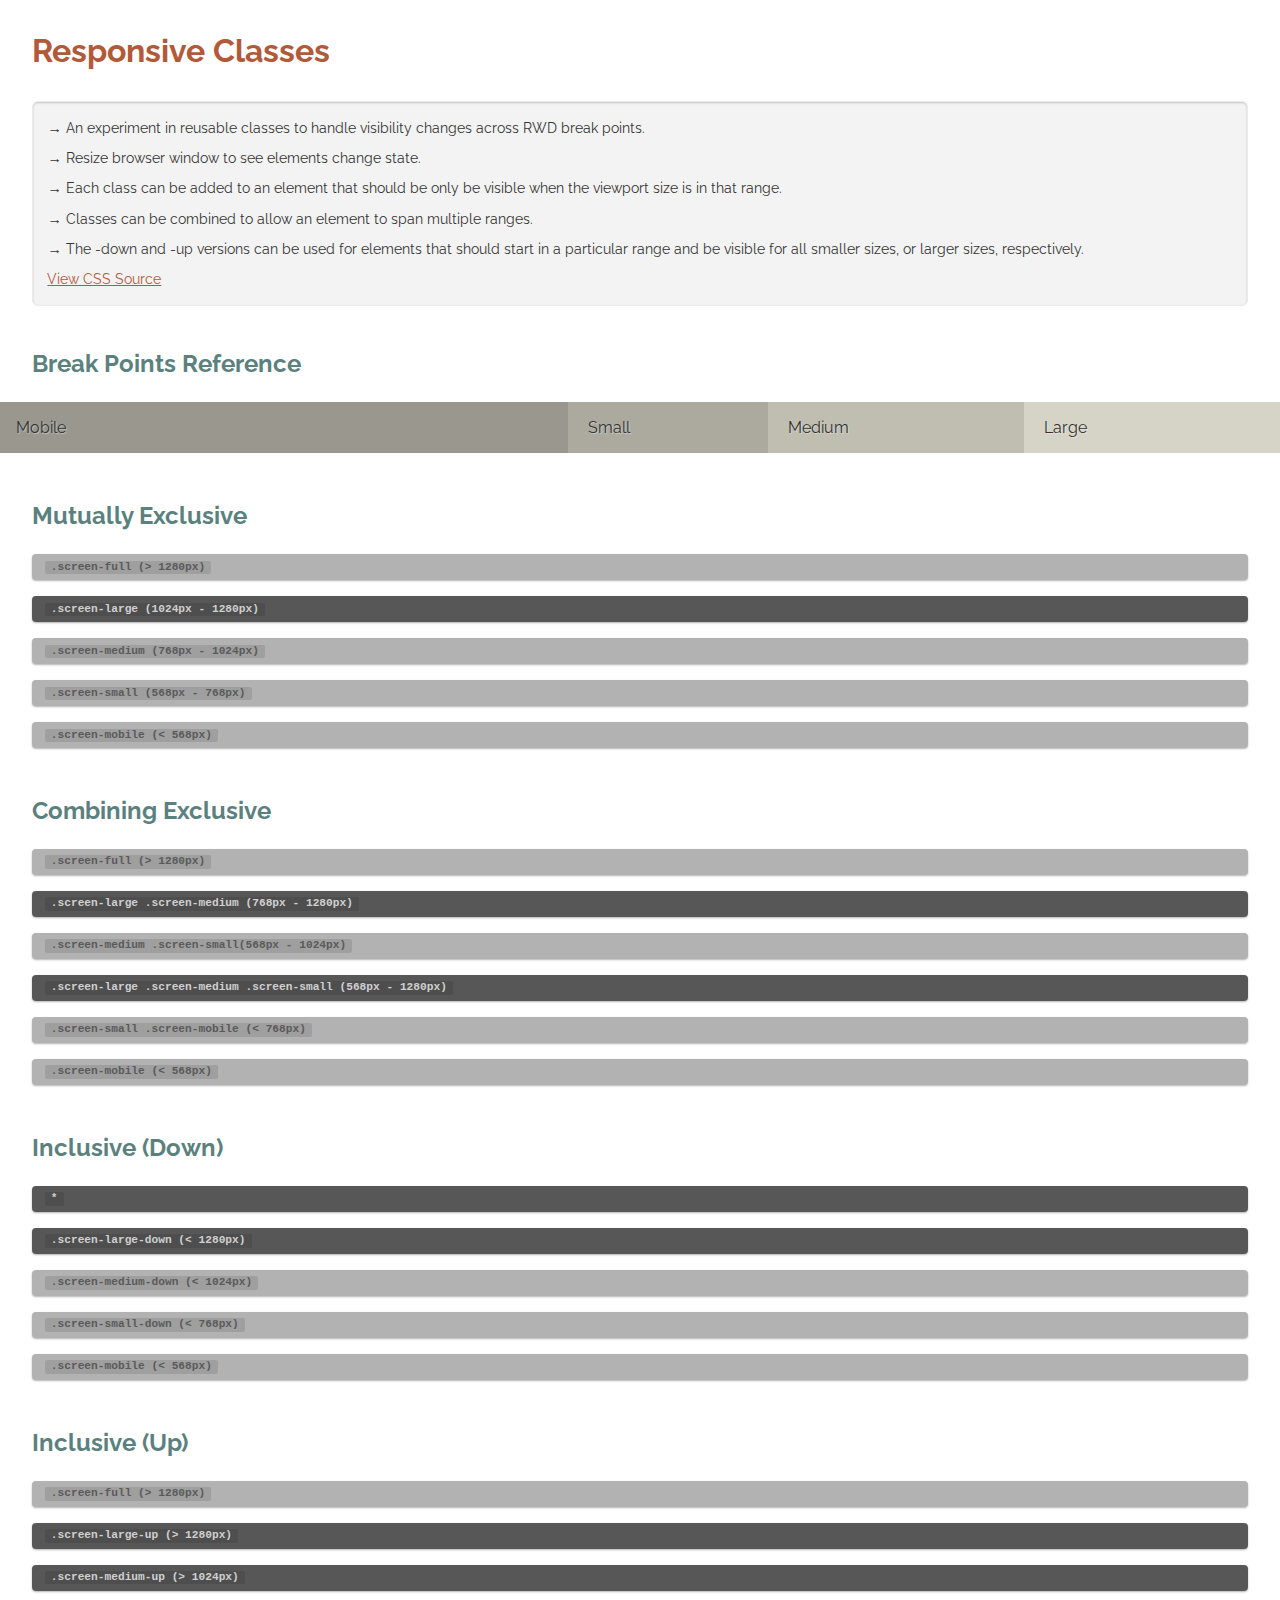
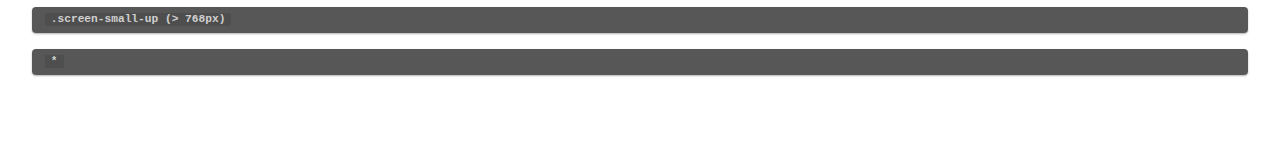
<file: responsive-classes.html>
<!-- DOCTYPE html -->
<html lang="en">
<head>
	<title>Responsive Classes</title>
	<link rel="stylesheet" type="text/css" href="css/normalize.css" />
	<link rel="stylesheet" type="text/css" href="css/responsive-classes.css" />
	<link rel="stylesheet" type="text/css" href="css/responsive-classes-page.css" />
	<link href='http://fonts.googleapis.com/css?family=Raleway:400,600,800' rel='stylesheet' type='text/css' />
	<script src="//ajax.googleapis.com/ajax/libs/jquery/1.9.1/jquery.min.js"></script>
</head>
<body>
	<div class="container">
		<h1>Responsive Classes</h1>

		<section class="well">
			<p>&rarr; An experiment in reusable classes to handle visibility changes across RWD break points.</p>

			<p>&rarr; Resize browser window to see elements change state.</p>

			<p>&rarr; Each class can be added to an element that should be only be visible when the viewport size is in that range.</p>

			<p>&rarr; Classes can be combined to allow an element to span multiple ranges.</p>

			<p>&rarr; The -down and -up versions can be used for elements that should start in a particular range and be visible for all smaller sizes, or larger sizes, respectively.</p>

			<p><a href="https://github.com/reedlauber/reedlauber.github.com/blob/master/css/responsive-classes.css" target="_blank">View CSS Source</a></p>
		</section>

		<section id="sample-section">
			<h2>Break Points Reference</h2>
			<div id="sample" class="sample">
				<div style="width:1280px">
					<div style="width:1024px">
						<div style="width:768px">
							<div style="width:568px">
								<span>Mobile</span>
							</div>
							<span>Small</span>
						</div>
						<span>Medium</span>
					</div>
					<span>Large</span>
				</div>
				<span>Full</span>
			</div>
		</section>
		<div id="sample-section-ghost" class="sample-ghost">
		</div>

		<section>
			<h2>Mutually Exclusive</h2>
			<p class="section screen-full">
				<span class="label">.screen-full (&gt; 1280px)</span>
			</p>
			<p class="section section-hidden screen-large screen-medium screen-small screen-mobile">
				<span class="label">.screen-full (&gt; 1280px)</span>
			</p>

			<p class="section screen-large">
				<span class="label">.screen-large (1024px - 1280px)</span>
			</p>
			<p class="section section-hidden screen-full screen-medium screen-small screen-mobile">
				<span class="label">.screen-large (1024px - 1280px)</span>
			</p>

			<p class="section screen-medium">
				<span class="label">.screen-medium (768px - 1024px)</span>
			</p>
			<p class="section section-hidden screen-full screen-large screen-small screen-mobile">
				<span class="label">.screen-medium (768px - 1024px)</span>
			</p>

			<p class="section screen-small">
				<span class="label">.screen-small (568px - 768px)</span>
			</p>
			<p class="section section-hidden screen-full screen-large screen-medium screen-mobile">
				<span class="label">.screen-small (568px - 768px)</span>
			</p>

			<p class="section screen-mobile">
				<span class="label">.screen-mobile (&lt; 568px)</span>
			</p>
			<p class="section section-hidden screen-full screen-large screen-medium screen-small">
				<span class="label">.screen-mobile (&lt; 568px)</span>
			</p>
		</section>

		<section>
			<h2>Combining Exclusive</h2>
			<p class="section screen-full">
				<span class="label">.screen-full (&gt; 1280px)</span>
			</p>
			<p class="section section-hidden screen-large screen-medium screen-small screen-mobile">
				<span class="label">.screen-full (&gt; 1280px)</span>
			</p>

			<p class="section screen-large screen-medium">
				<span class="label">.screen-large .screen-medium (768px - 1280px)</span>
			</p>
			<p class="section section-hidden screen-full screen-small screen-mobile">
				<span class="label">.screen-large .screen-medium (768px - 1280px)</span>
			</p>

			<p class="section screen-medium screen-small">
				<span class="label">.screen-medium .screen-small (568px - 1024px)</span>
			</p>
			<p class="section section-hidden screen-full screen-large screen-mobile">
				<span class="label">.screen-medium .screen-small(568px - 1024px)</span>
			</p>

			<p class="section screen-large screen-medium screen-small">
				<span class="label">.screen-large .screen-medium .screen-small (568px - 1280px)</span>
			</p>
			<p class="section section-hidden screen-full screen-mobile">
				<span class="label">.screen-large .screen-medium .screen-small (568px - 1280px)</span>
			</p>

			<p class="section screen-small screen-mobile">
				<span class="label">.screen-small .screen-mobile (&lt; 768px)</span>
			</p>
			<p class="section section-hidden screen-full screen-large screen-medium">
				<span class="label">.screen-small .screen-mobile (&lt; 768px)</span>
			</p>

			<p class="section screen-mobile">
				<span class="label">.screen-mobile (&lt; 568px)</span>
			</p>
			<p class="section section-hidden screen-full screen-large screen-medium screen-small">
				<span class="label">.screen-mobile (&lt; 568px)</span>
			</p>
		</section>

		<section>
			<h2>Inclusive (Down)</h2>
			<p class="section">
				<span class="label">*</span>
			</p>

			<p class="section screen-large-down">
				<span class="label">.screen-large-down (&lt; 1280px)</span>
			</p>
			<p class="section section-hidden screen-full">
				<span class="label">.screen-large-down (&lt; 1280px)</span>
			</p>

			<p class="section screen-medium-down">
				<span class="label">.screen-medium-down (&lt; 1024px)</span>
			</p>
			<p class="section section-hidden screen-full screen-large">
				<span class="label">.screen-medium-down (&lt; 1024px)</span>
			</p>

			<p class="section screen-small-down">
				<span class="label">.screen-small-down (&lt; 768px)</span>
			</p>
			<p class="section section-hidden screen-full screen-large screen-medium">
				<span class="label">.screen-small-down (&lt; 768px)</span>
			</p>

			<p class="section screen-mobile">
				<span class="label">.screen-mobile (&lt; 568px)</span>
			</p>
			<p class="section section-hidden screen-full screen-large screen-medium screen-small">
				<span class="label">.screen-mobile (&lt; 568px)</span>
			</p>
		</section>

		<section>
			<h2>Inclusive (Up)</h2>
			<p class="section screen-full-up">
				<span class="label">.screen-full (> 1280px)</span>
			</p>
			<p class="section section-hidden screen-large screen-medium screen-small screen-mobile">
				<span class="label">.screen-full (> 1280px)</span>
			</p>

			<p class="section screen-large-up">
				<span class="label">.screen-large-up (> 1280px)</span>
			</p>
			<p class="section section-hidden screen-medium screen-small screen-mobile">
				<span class="label">.screen-large-up (> 1280px)</span>
			</p>

			<p class="section screen-medium-up">
				<span class="label">.screen-medium-up (> 1024px)</span>
			</p>
			<p class="section section-hidden screen-small screen-mobile">
				<span class="label">.screen-medium-up (> 1024px)</span>
			</p>

			<p class="section screen-small-up">
				<span class="label">.screen-small-up (> 768px)</span>
			</p>
			<p class="section section-hidden screen-mobile">
				<span class="label">.screen-small-up (> 768px)</span>
			</p>

			<p class="section">
				<span class="label">*</span>
			</p>
		</section>
	</div>
	<script>
		$(function() {
			var $window = $(window),
				$sample = $('#sample-section'),
				top = $sample.offset().top,
				height = $sample.outerHeight(),
				$ghost = $('#sample-section-ghost').hide().height(height),
				fixed = false;

			$window.scroll(function() {
				if(window.scrollY > top && !fixed) {
					$sample.addClass('fixed');
					$ghost.show();
					fixed = true;
				} else if(window.scrollY <= top && fixed) {
					$sample.removeClass('fixed');
					$ghost.hide();
					fixed = false;
				}
			}).scroll();
		});
	</script>
</body>
</html>
</file>
<file: css/responsive-classes.css>
/* Hide everything that shouldn't be visible at full screen */
.screen-large, .screen-medium, .screen-small, .screen-mobile,
.screen-large-down, .screen-medium-down, .screen-small-down, .screen-mobile-down {
	display: none;
}
.screen-full {
	display: block;
}
a.screen-full, span.screen-full, strong.screen-full {
	display: inline;
}
/* Only turn on classes in their specific range (exclusives) */
@media (max-width: 1280px) {
	.screen-full {
		display: none;
	}
}
@media (max-width: 1280px) and (min-width: 1025px) {
	.screen-large {
		display: block;
	}
	a.screen-large, span.screen-large, strong.screen-large, {
		display: inline;
	}
}
@media (max-width: 1024px) and (min-width: 769px) {
	.screen-medium {
		display: block;
	}
	a.screen-medium, span.screen-medium, strong.screen-medium {
		display: inline;
	}
}
@media (max-width: 768px) and (min-width: 569px) {
	.screen-small {
		display: block;
	}
	a.screen-small, span.screen-small, strong.screen-small {
		display: inline;
	}
}
@media (max-width: 568px) {
	.screen-mobile {
		display: block;
	}
	a.screen-mobile, span.screen-mobile, strong.screen-mobile {
		display: inline;
	}
}

/* Turn on -downs and off -ups as we move down through sizes (Inclusives) */
@media (max-width: 1280px) {
	.screen-large-down {
		display: block;
	}
	a.screen-large-down, span.screen-large-down, strong.screen-large-down {
		display: inline;
	}
	.screen-full-up {
		display: none;
	}
}
@media (max-width: 1024px) {
	.screen-medium-down {
		display: block;
	}
	a.screen-medium-down, span.screen-medium-down, strong.screen-medium-down {
		display: inline;
	}
	.screen-large-up {
		display: none;
	}
}
@media (max-width: 768px) {
	.screen-small-down {
		display: block;
	}
	.screen-medium-up {
		display: none;
	}
}
@media (max-width: 568px) {
	.screen-mobile-down {
		display: block;
	}
	a.screen-mobile-down, span.screen-mobile-down, strong.screen-mobile-down {
		display: inline;
	}
	.screen-small-up {
		display: none;
	}
}
</file>
<file: css/responsive-classes-page.css>
body {
	color: #333;
	font-family: 'Raleway', 'Helvetica Neue', Helvetica, sans-serif;
}

h1, h2, h3, h4, h5, h6 {
	margin: 0 0 1em;
}

a, h1 {
	color: #b2593a;
}
h2 {
	color: #5b817e;
}

.container {
	padding: 2em;
}

section, .sample-ghost {
	margin-bottom: 3em;
}

.well {
	padding: 0.25em 1em;
	line-height: 1.1;
	background-color: #f3f3f3;
	border: 1px solid #eaeaea;
	font-size: 0.9em;
	border-radius: 6px;
	box-shadow: inset 0 1px 2px rgba(0, 0, 0, 0.2);
}

.label {
	display: inline-block;
	padding: 1px 6px;
	line-height: 1;
	background-color: rgba(0, 0, 0, 0.1);
	font-weight: bold;
	font-size: 0.7rem;
	border-radius: 2px;
	text-transform: none;
	color: #d0d0d0;
	text-shadow: none;
	font-family: 'Courier New', monospace;
}

.sample {
	margin: 0 -2em;
	overflow: hidden;
	white-space: nowrap;
	background-color: rgba(175, 162, 84, 0.2);
}
section.fixed {
	position: fixed;
	top: 0;
	right: 0;
	left: 0;
	padding: 0 2em;
	background-color: #fff;
	box-shadow: 0 1px 2px rgba(0, 0, 0, 0.3);
}
	.sample div {
		display: inline-block;
		background-color: rgba(0, 0, 0, 0.1);
	}
		.sample span {
			display: inline-block;
			padding: 1em;
			text-align: right;
			text-shadow: 1px 1px 1px rgba(255, 255, 255, 0.4);
		}
.section {
	padding: 0.4em 0.8em;
	background-color: rgba(0, 0, 0, 0.66);
	border-radius: 4px;
	box-shadow: 0 1px 2px rgba(0, 0, 0, 0.3);
}
.section-hidden {
	background-color: rgba(0, 0, 0, 0.3);
}
	.section-hidden .label {
		color: #5a5a5a;
	}
</file>
